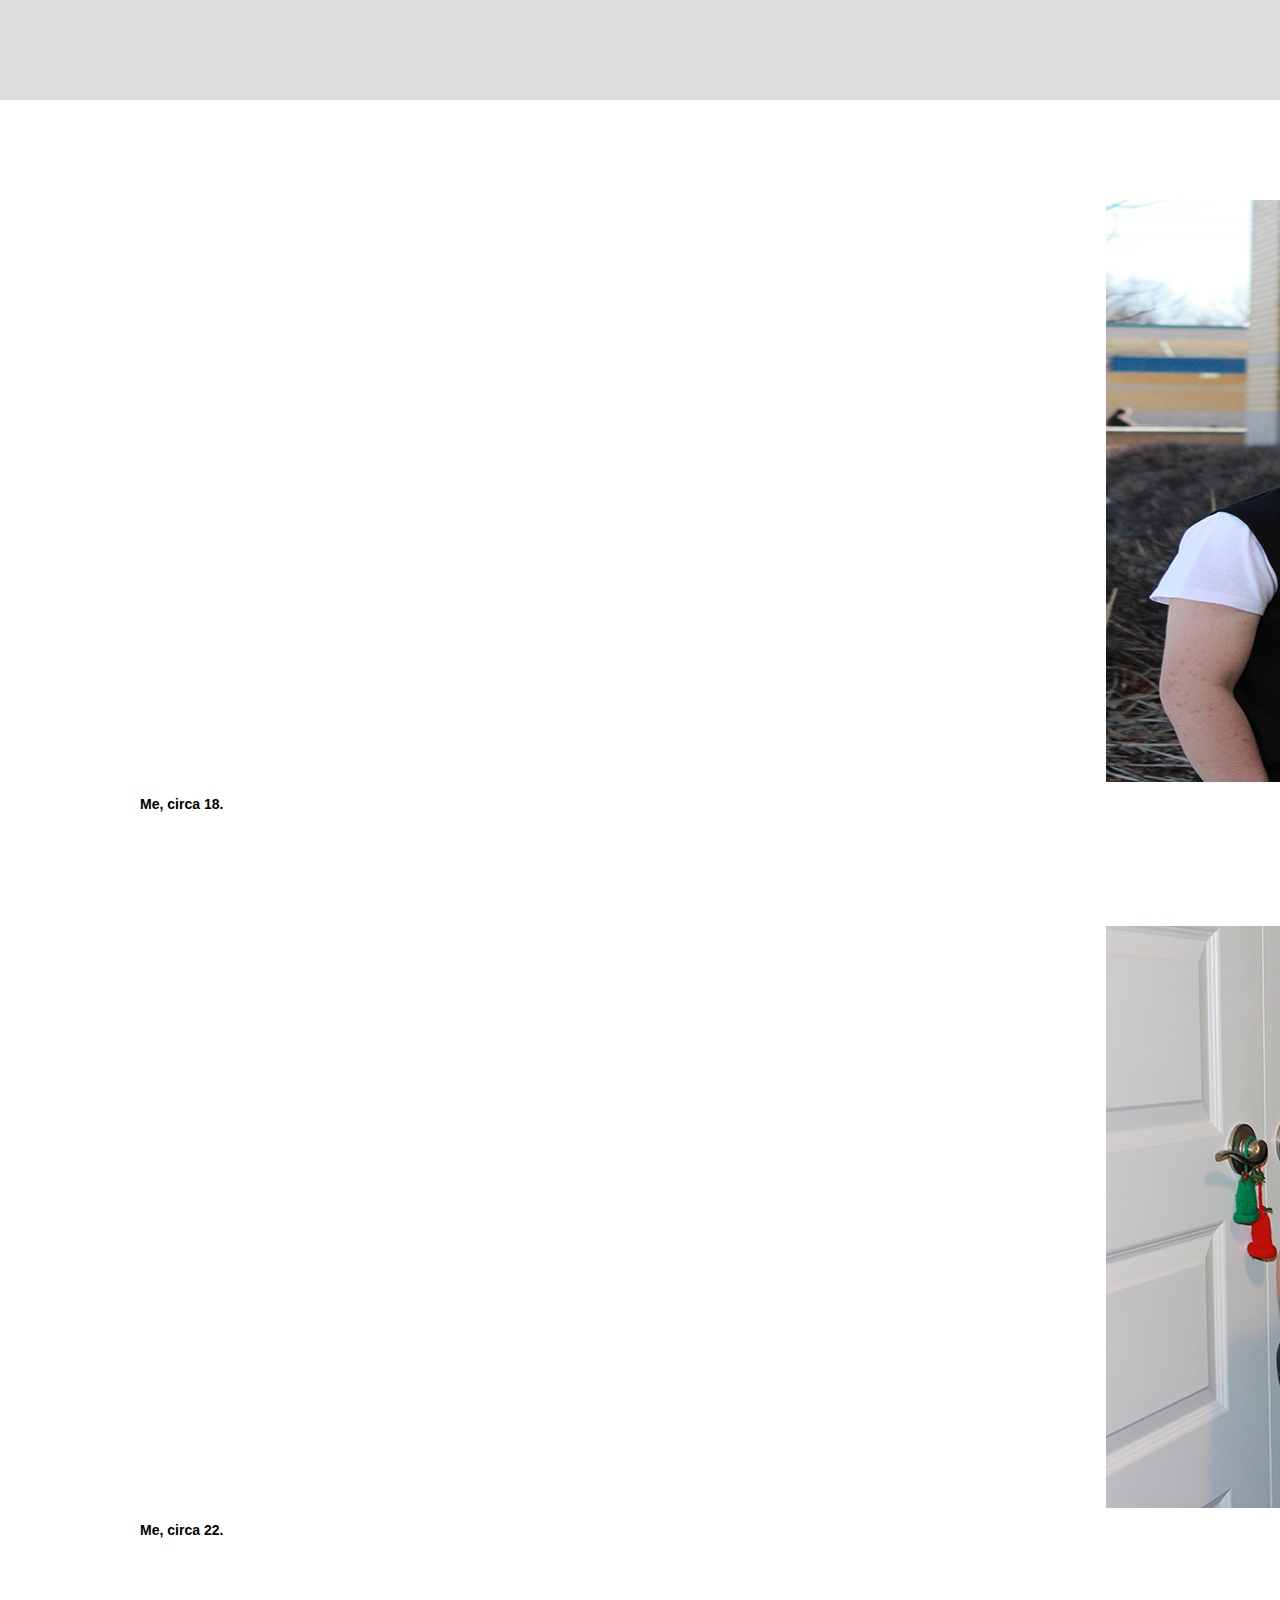
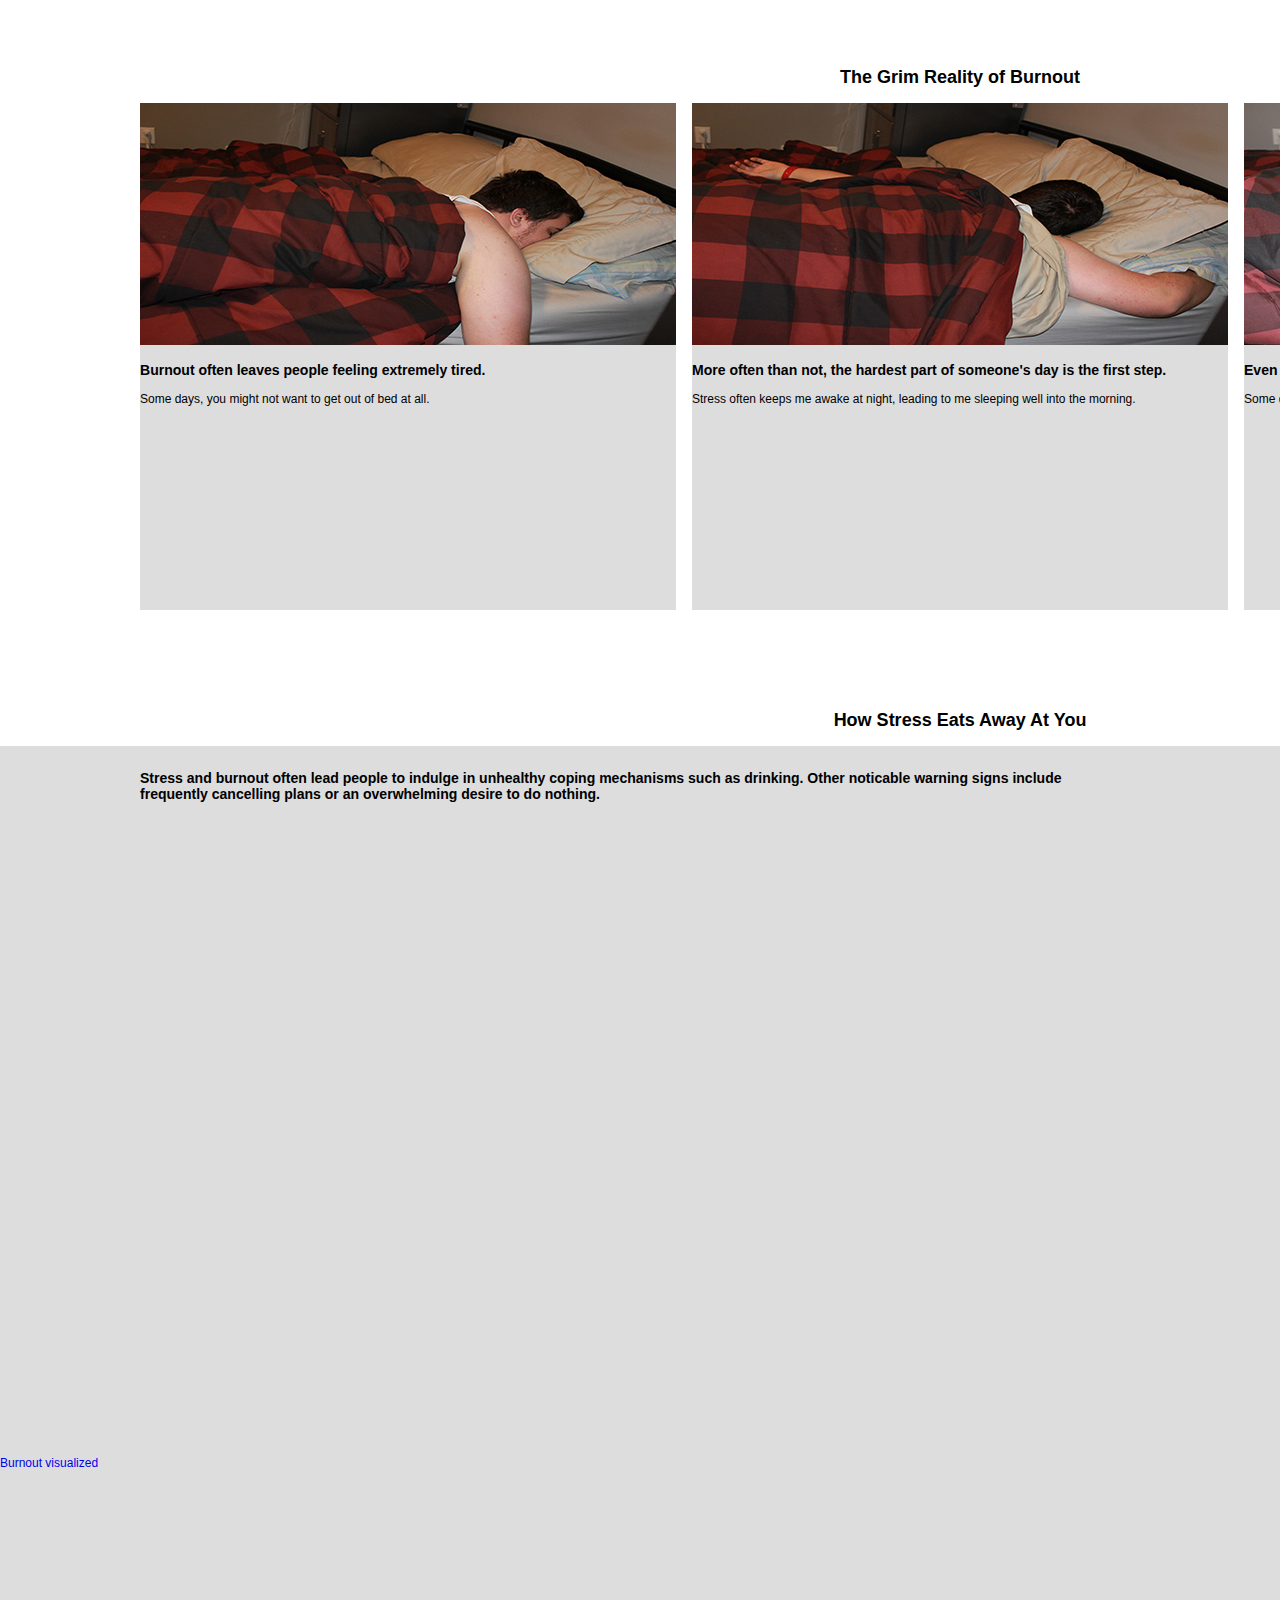
<file: index.html>
<!DOCTYPE html>
<html lang="en">
<head>
<meta charset="UTF-8">
<title>Web Page</title>
<link href="css/main.css" rel="stylesheet">
</head>

<body>
	<div id="container">
        
        <div id="header-con">
            <div id="main-header" class="grid-con">
                <div id="header-box1">
                </div>
                <div id="main-nav">
                </div>
                <div id="header-box2">
                </div>
            </div>
        </div> 

        <main>
            <div class="grid-con" id="hero">
                <div id="hero-text">
                </div>
                <img src="images/past.JPG" alt="An optimistic young man" id="hero-image">
                <h3>Me, circa 18.</h3>
            </div>  

            <main>
                <div class="grid-con" id="hero">
                    <div id="hero-text">
                    </div>
                    <img src="images/overwhelmed.JPG" alt="A broken man, dragged through hell" id="hero-image">
                    <h3>Me, circa 22.</h3>
                </div>  


            <div class="grid-con" id="products">
                <h2>The Grim Reality of Burnout</h2>
                <div class="product-box" id="product1">
                    <img src="images/sleep.JPG" alt="Stressed">
                    <h3>Burnout often leaves people feeling extremely tired.</h3>
                    <p>Some days, you might not want to get out of bed at all.</p>
                </div>
                
                <div class="product-box" id="product2">
                    <img src="images/tired.JPG" alt="Exhausted">
                    <h3>More often than not, the hardest part of someone's day is the first step.</h3>
                    <p>Stress often keeps me awake at night, leading to me sleeping well into the morning.</p>
                </div>
                <div class="product-box" id="product3">
                    <img src="images/ugh.JPG" alt="Fatigue">
                    <h3>Even with five alarms set, I find it difficult to roll out of bed at a "decent" time.</h3>
                    <p>Some days are better than others, but every day is a battle in and of itself.</p>
                </div>
            </div>

            <h2 id="about-title">How Stress Eats Away At You</h2>
            <div id="about-con">
                <div class="grid-con" id="about">
                    <div id="about-text" class="box-color">
                    <h3>Stress and burnout often lead people to indulge in unhealthy coping mechanisms such as drinking. Other noticable warning signs include frequently cancelling plans or an overwhelming desire to do nothing.</h3>
                </div>
            </div>

            <li><a href="gallery.html">Burnout visualized</a></li>
            
            <div class="grid-con" id="contact">
                <div id="contact-text">
                </div>
                <div id="contact-form">
                </div>
            </div> 
        </main>

        <div id="footer-con">
            <div class="grid-con" id="footer">
                <div id="footer-logo">
                </div>
                <div id="footer-nav">
                </div>
                <div id="footer-newsletter1">
                </div>
                <div id="footer-newsletter2">
                </div>
                <div id="footer-social">
                </div>
            </div>
        </div>

    </div> 
</body>
</html>
</file>
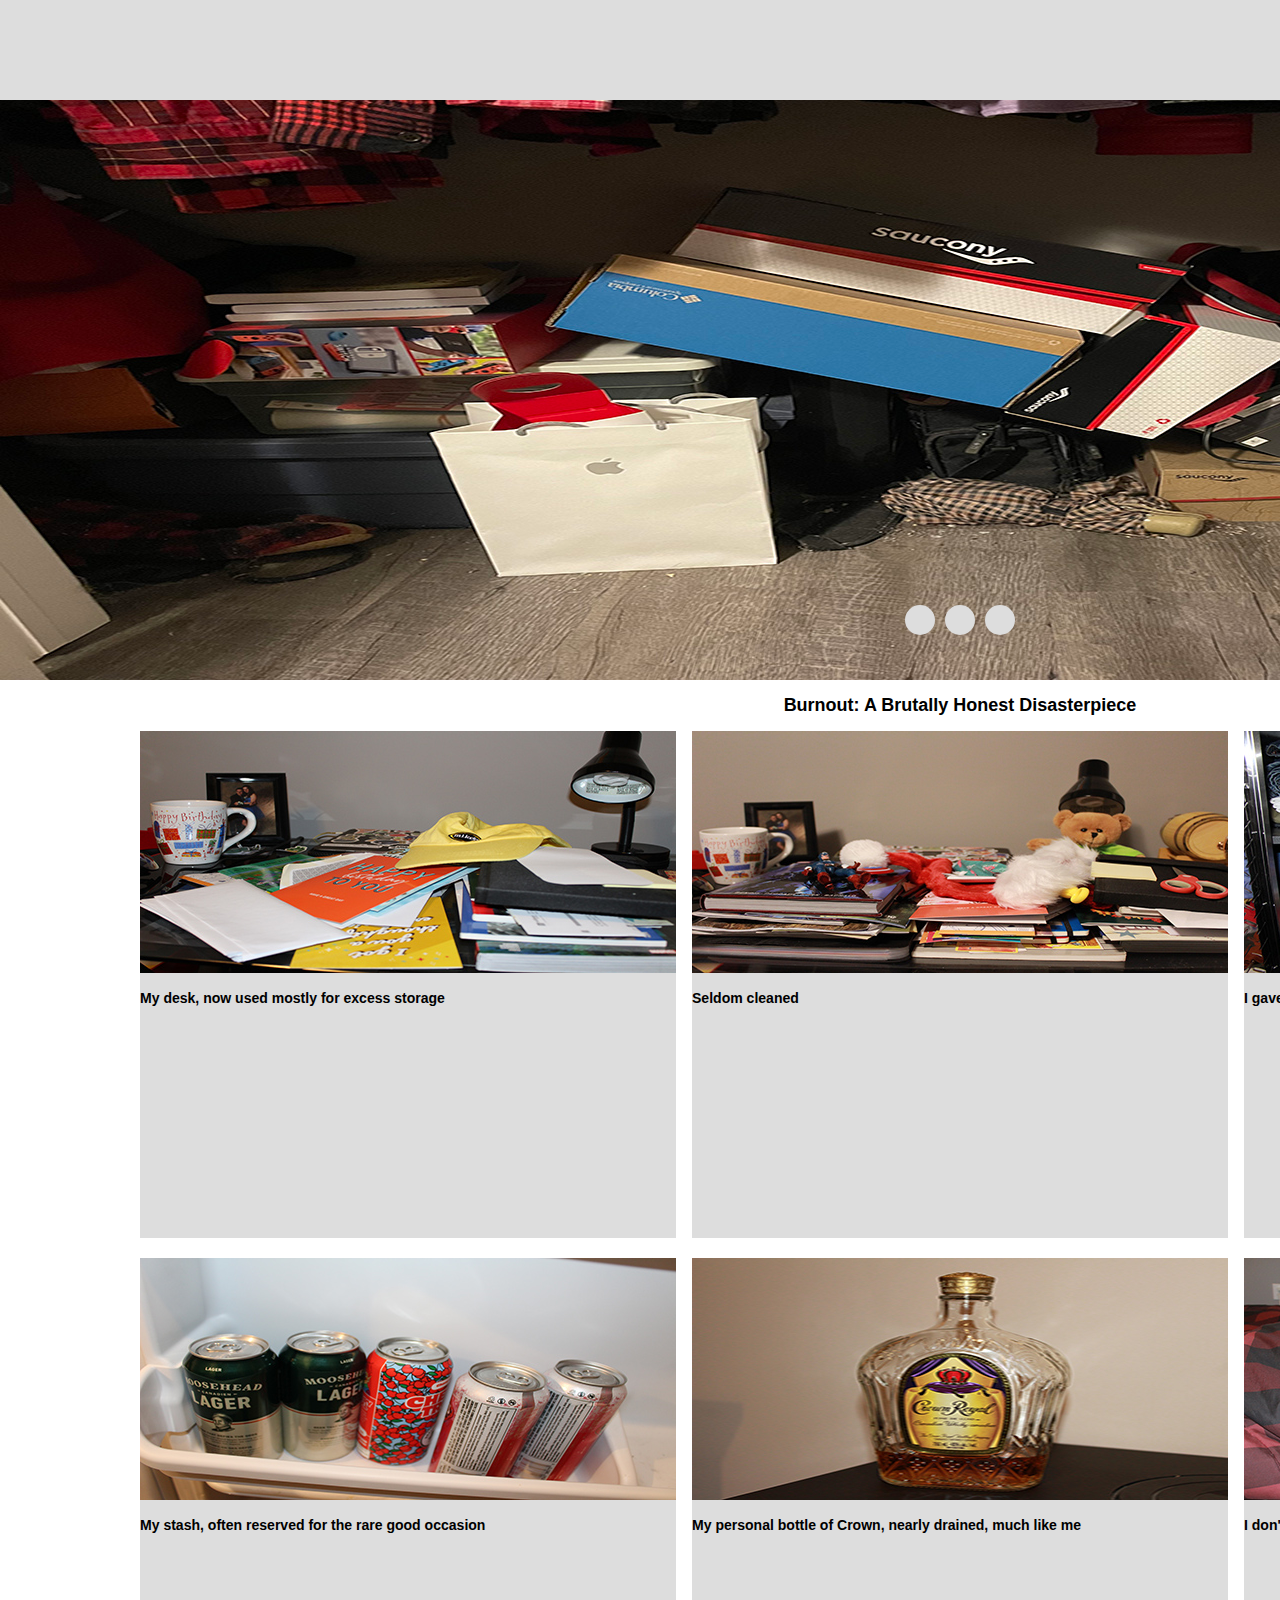
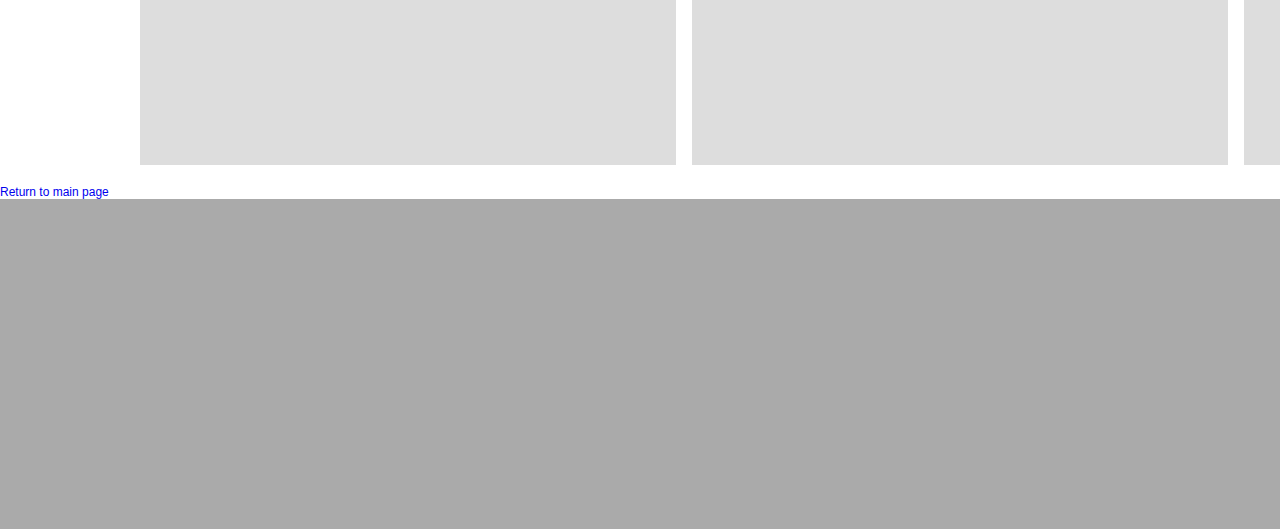
<file: gallery.html>
<!DOCTYPE html>
<html lang="en">
<head>
<meta charset="UTF-8">
<title>Web Page</title>
<link href="css/main.css" rel="stylesheet" type="text/css">
</head>

<body>
	<div id="container">
        
        <div id="header-con">
            <div id="main-header" class="grid-con">
                <div id="header-box1" class="box-color">
                </div>
                <div id="main-nav" class="box-color">
                </div>
                <div id="header-box2" class="box-color">
                </div>
            </div>
        </div> 

        <main>

            <div id="gallery-hero-con">
                <div class="grid-con">
                    <div id="gallery-text" class="box-color">
                    </div>
                    <div id="gallery-controls">
                        <span class="dot"></span>
                        <span class="dot"></span>
                        <span class="dot"></span>
                    </div>
                </div>
            </div>
     
            <div class="grid-con" id="gallery">
                <h2>Burnout: A Brutally Honest Disasterpiece</h2>
                <div class="gallery-box">
                    <img src="images/cluttered.JPG" alt="clutter">
                    <h3>My desk, now used mostly for excess storage</h3>
                </div>
                <div class="gallery-box">
                    <img src="images/disorganized.JPG" alt="a messy desk">
                    <h3>Seldom cleaned</h3>
                </div>
                <div class="gallery-box">
                    <img src="images/mess.JPG" alt="a hot mess">
                    <h3>I gave up on trying to organize my closet</h3>
                </div>
                <div class="gallery-box">
                    <img src="images/fridge.JPG" alt="my beer stash">
                    <h3>My stash, often reserved for the rare good occasion</h3>
                </div>
                <div class="gallery-box">
                    <img src="images/whiskey.JPG" alt="a nearly empty bottle">
                    <h3>My personal bottle of Crown, nearly drained, much like me</h3>
                </div>
                <div class="gallery-box">
                    <img src="images/ugh.JPG" alt="one sleepy boi">
                    <h3>I don't sleep very well these days</h3>
                </div>
            </div>         
        </main>

        <li><a href="index.html">Return to main page</a></li>

        <div id="footer-con">
            <div class="grid-con" id="footer">
                <div id="footer-logo" class="box-color">
                </div>
                <div id="footer-nav" class="box-color">
                </div>
                <div id="footer-newsletter1" class="box-color">
                </div>
                <div id="footer-newsletter2" class="box-color">
                </div>
                <div id="footer-social" class="box-color">
                </div>
            </div>
        </div>

    </div>  
</body>
</html>
</file>
<file: css/main.css>
@charset "UTF-8";
/* CSS Document */

/*Remove this rule on your HTML elements as you start to fill them with content*/

/*basic reset*/

/*browsers have built in values for elements so we'll reset a few things to zero, you can add to this or remove items as needed*/

div,p,body,header,footer,section,article,nav { 
	margin: 0; 
	padding: 0; 
}	

img { 
	border: none; /*Remove border if image is a link*/
	margin: 0; 
	padding: 0; 
}

/*html selectors*/

body {
	font-family: "Helvetica Neue", Helvetica, Arial, sans-serif;
	font-size: 12px;
}

/* Remove underlines from links */

a {
	text-decoration: none;
}

/*hide elements from browser but show for doc outline*/

.hidden {
	display: none;
}


/*Common page elements  */

/*This is essentially a box that we place the whole site in.  
We center the box using margin 0 auto and give it a fixed width of 1920px.
1920px would fit a large monitor or tv. Sizes will vary depending on the projects
you work on and the intended audience */

#container {
	margin: 0 auto;
	width: 1920px;
}

/* this is our grid based off of our XD file */
.grid-con {
	display: grid;
	grid-template-columns: repeat(12, 122px);
	grid-column-gap: 16px;
	padding-left: 140px;
	padding-right: 140px;
}

#header-con {
	background-color: #ddd;
	padding-top: 10px;
	padding-bottom: 10px;
}

#header-box1 {
	grid-column: 1/3;
	/* Remove as content will dictate height */
	height: 80px;
}

#main-nav {
	grid-column: 3/11;
	/* Remove as content will dictate height */
	height: 80px;
}

#header-box2 {
	grid-column: 11/-1;
	/* Remove as content will dictate height */
	height: 80px;
}

/* Specific to index page desktop  */

#hero {
	margin-top: 100px;
}

#hero-text {
	grid-column: 1/8;
	/* Remove as content will dictate height */
	height: 582px;
}

#hero-image {
	grid-column: 8/-1;
	/* Remove as content will dictate height */
	height: 582px;
}

#products {
	margin-top: 100px;
	margin-bottom: 100px;
}

#products h2 {
	grid-column: 1/-1;
	text-align: center;
}

#product1 {
	grid-column: 1/5;
	/* Remove as content will dictate height */
	height: 507px;
}

#product2 {
	grid-column: 5/9;
	/* Remove as content will dictate height */
	height: 507px;
}

#product3 {
	grid-column: 9/-1;
	/* Remove as content will dictate height */
	height: 507px;
}

.product-box {
	background-color: #ddd;
}

#about-con {
	background-color: #ddd;
	padding-top: 10px;
	padding-bottom: 10px;
}

#about-title {
	text-align: center;
}

#about-text {
	grid-column: 1/8;
	/* Remove as content will dictate height */
	height: 700px;
}

#about-image {
	grid-column: 8/-1;
	/* Remove as content will dictate height */
	height: 700px;
}

#contact {
	margin-top: 100px;
	margin-bottom: 100px;
}

#contact-text {
	grid-column: 1/8;
	/* Remove as content will dictate height */
	height: 700px;
}

#contact-form {
	grid-column: 8/-1;
	/* Remove as content will dictate height */
	height: 700px;
}

/*Common page elements  */

#footer-con {
	background-color: #aaaaaa;
	padding-top: 50px;
	padding-bottom: 20px;
}

#footer-logo {
	grid-column: 1/3;
	/* Remove as content will dictate height */
	height: 80px;
}

#footer-nav {
	grid-column: 3/-1;
	/* Remove as content will dictate height */
	height: 80px;
	margin-bottom: 100px;
}

#footer-newsletter1 {
	grid-column: 1/5;
	/* Remove as content will dictate height */
	height: 80px;
}

#footer-newsletter2 {
	grid-column: 5/7;
	/* Remove as content will dictate height */
	height: 80px;
}

#footer-social {
	grid-column: 11/-1;
	/* Remove as content will dictate height */
	height: 80px;
}



/* gallery page */

#gallery-hero-con {
	background-color: #aaaaaa;
	background: url("../images/disaster.jpg");
	height: 580px;
}

#gallery-text {
	grid-column: 1/9;
	/* Remove as content will dictate height */
	height: 200px;
	margin-top: 100px;
}

#gallery-controls {
	margin-top: 200px;
	grid-column: 6/8;
	display: flex;
	justify-content: center;
	align-items: center;
}

.dot {
	background-color: #dddddd;
	height: 30px;
	width: 30px;
	border-radius: 50%;
	margin: 5px;
  }

#gallery h2 {
	grid-column: 1/-1;
	text-align: center;
  }

.gallery-box {
	background-color: #ddd;
	grid-column: span 4 / span 4;
	/* Remove as content will dictate height */
	height: 507px;
	margin-bottom: 20px;
}
</file>
